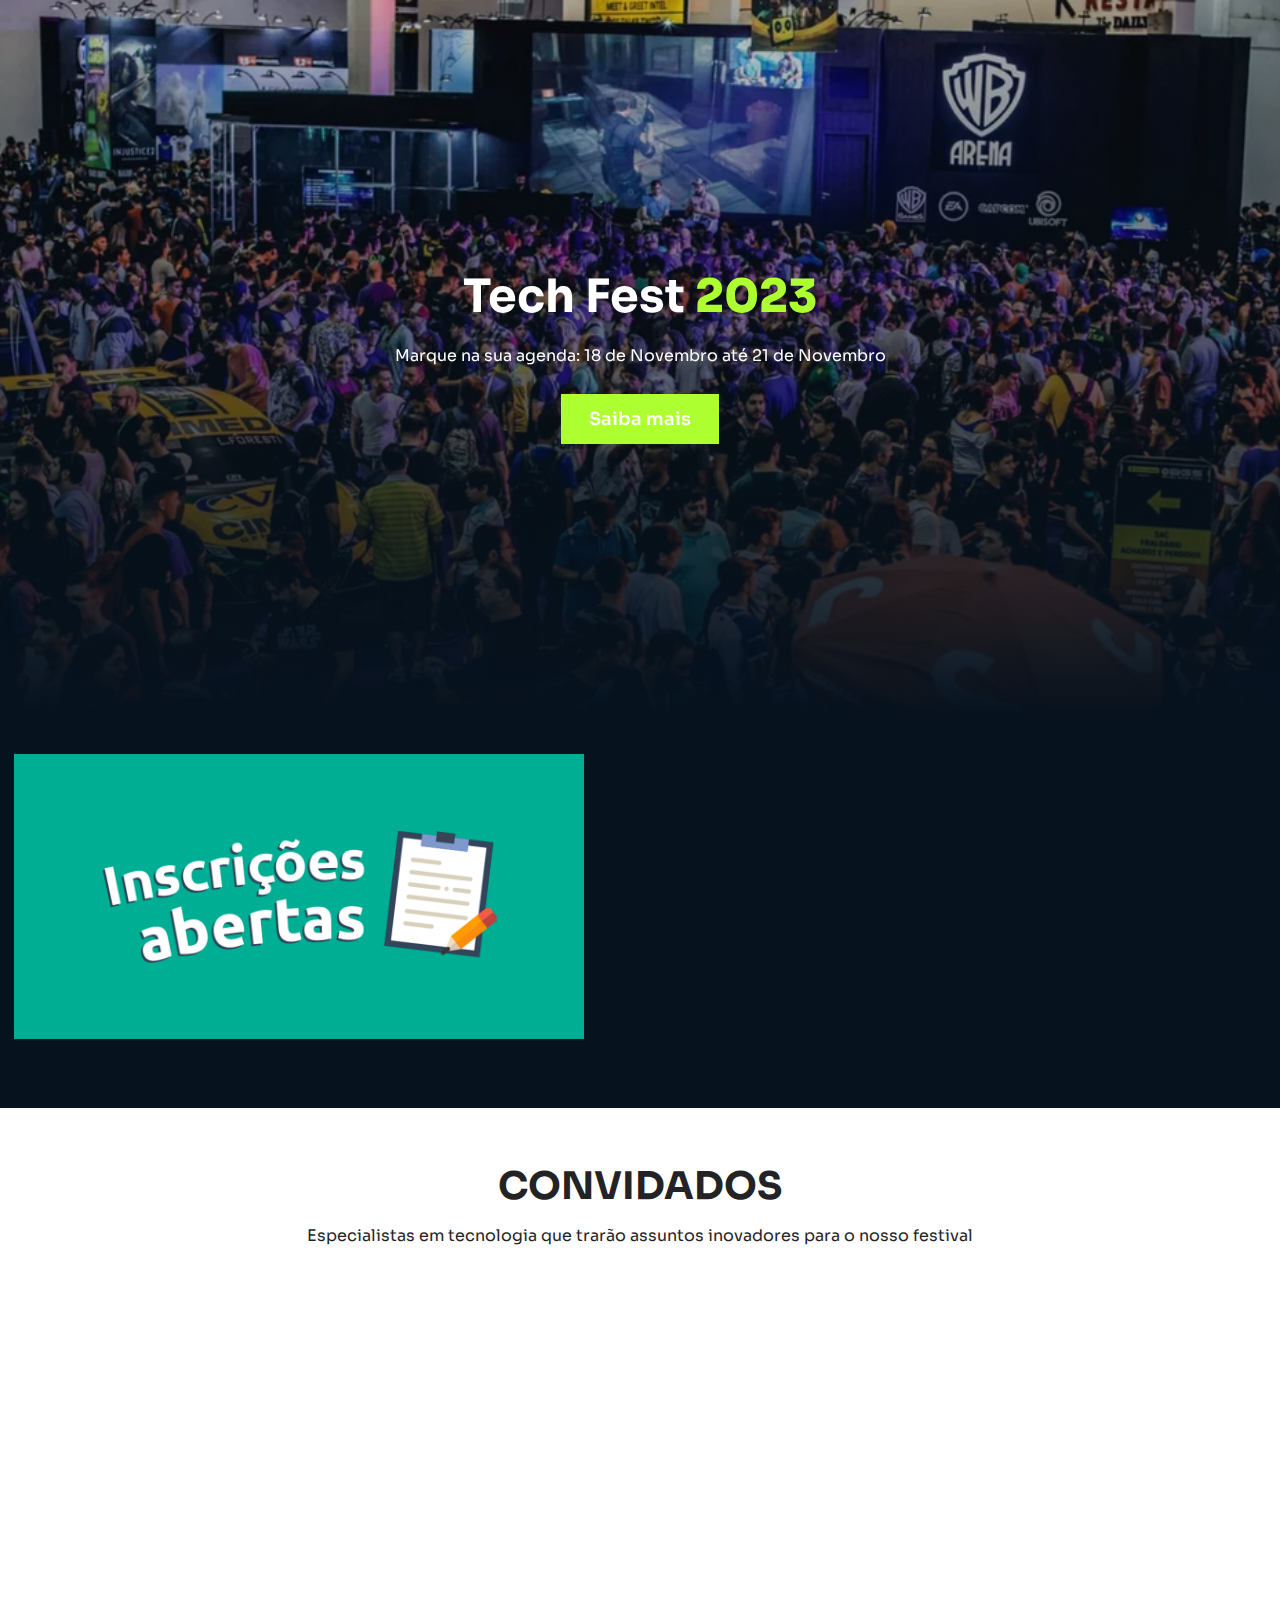
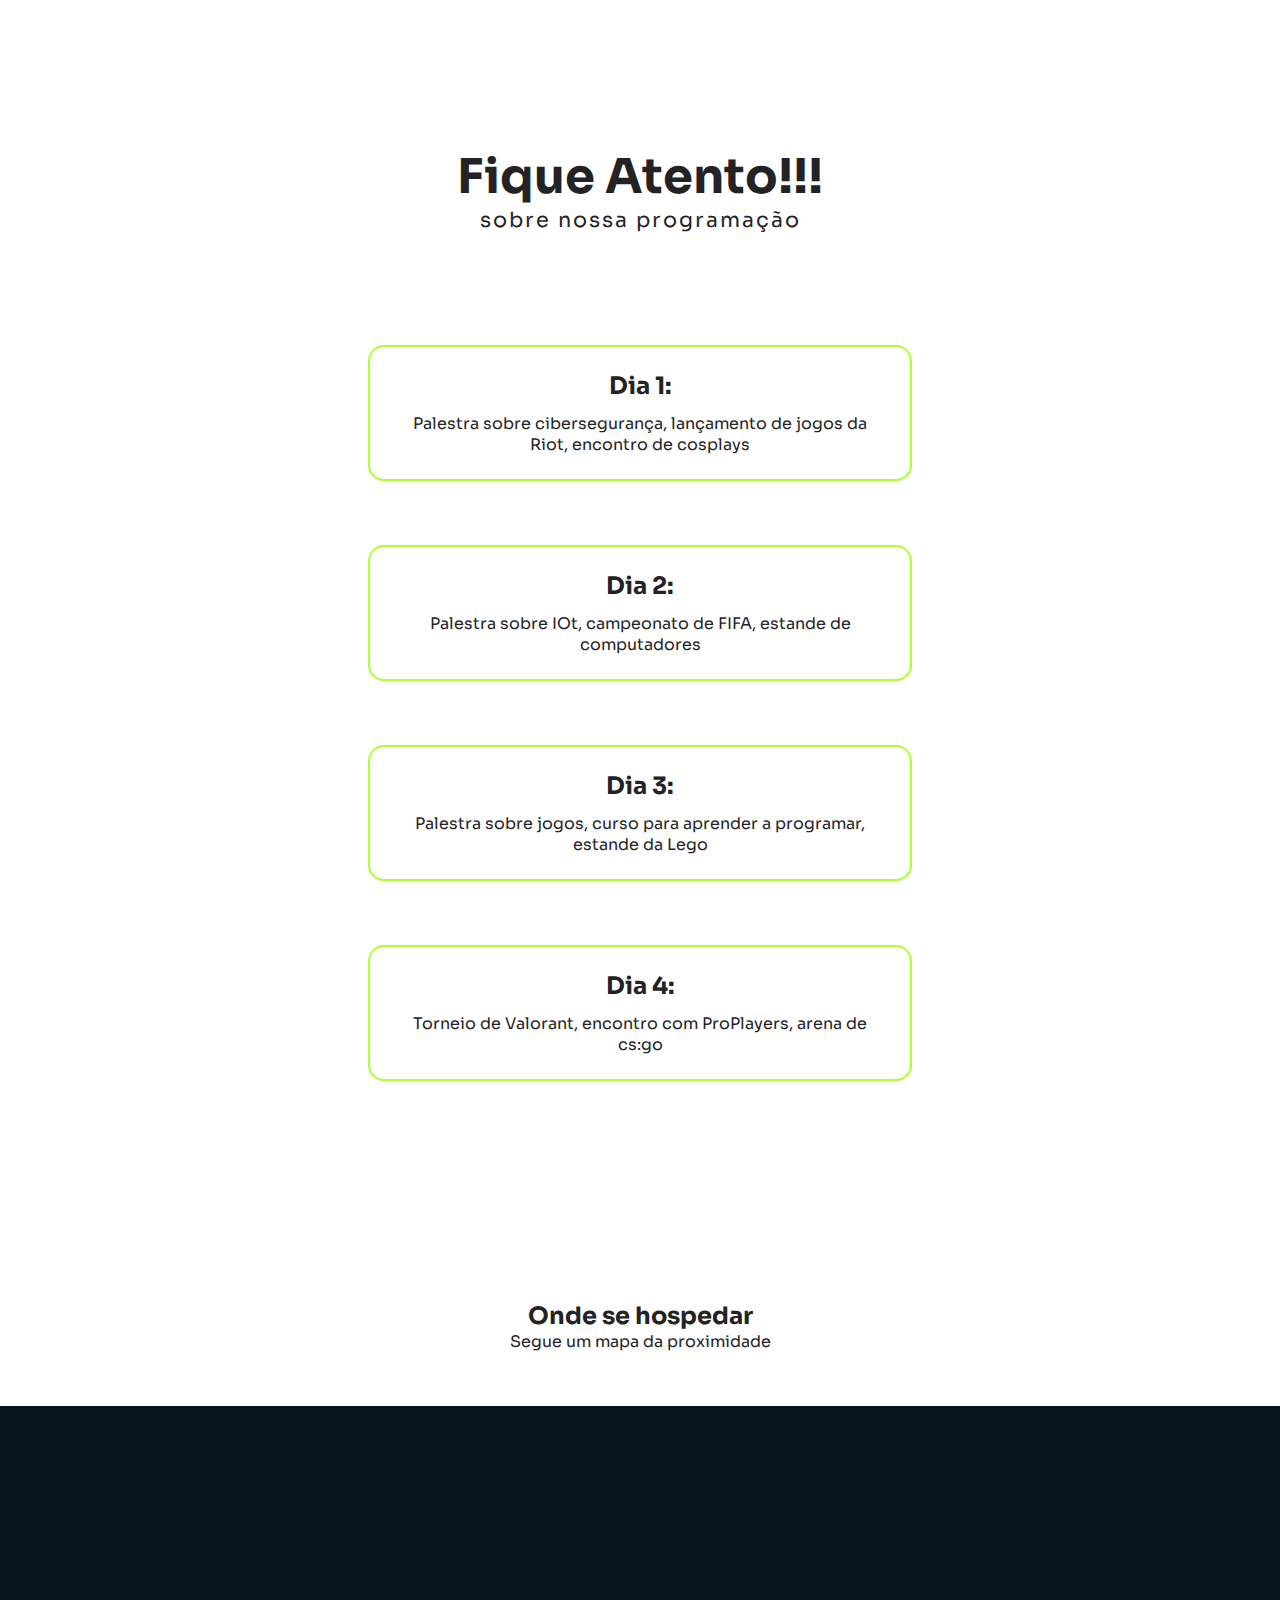
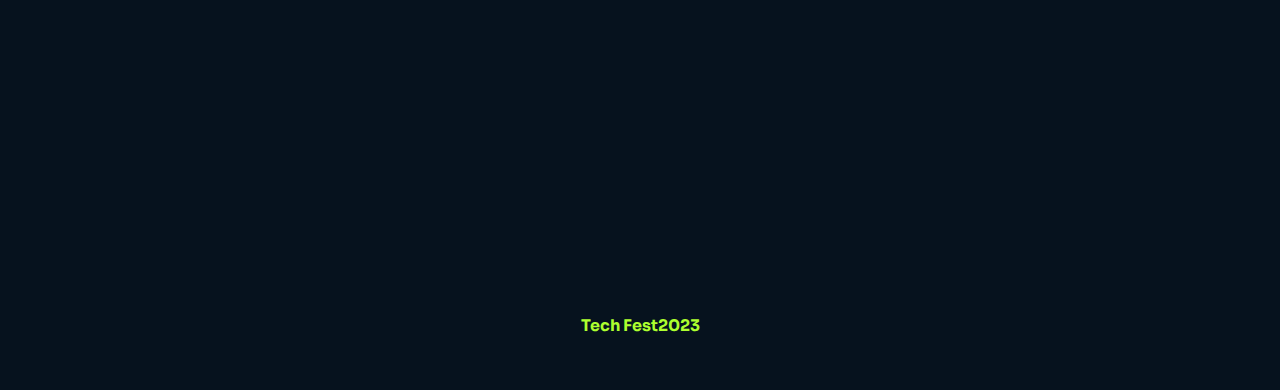
<file: index.html>
<!DOCTYPE html>
<html lang="en">
<head>
  <meta charset="UTF-8">
  <meta name="viewport" content="width=device-width, initial-scale=1.0">

  <link href="https://unpkg.com/aos@2.3.1/dist/aos.css" rel="stylesheet" />
  <link rel="preconnect" href="https://fonts.googleapis.com" />
  <link rel="preconnect" href="https://fonts.gstatic.com" crossorigin />
  <link href="https://fonts.googleapis.com/css2?family=Sora:wght@300;400;500;600&display=swap" rel="stylesheet" />

  <link rel="stylesheet" href="https://cdnjs.cloudflare.com/ajax/libs/font-awesome/6.0.0-beta3/css/all.min.css" integrity="sha512-Fo3rlrZj/k7ujTnHg4CGR2D7kSs0v4LLanw2qksYuRlEzO+tcaEPQogQ0KaoGN26/zrn20ImR1DfuLWnOo7aBA==" crossorigin="anonymous" referrerpolicy="no-referrer" />

  <link rel="stylesheet" href="style.css" />
  <script src="https://unpkg.com/aos@2.3.1/dist/aos.js"></script>


  <title>Tech Fest2023</title>
</head>
<body>
  <!-- HEADER -->
  <div class="bg-home">
    <header>
      <main class="hero container" data-aos="fade-up" data-aos-delay="400">
        <h1>Tech Fest <strong>2023</strong></h1>
        <p>Marque na sua agenda: 18 de Novembro até 21 de Novembro</p>
        <a 
          href="#convidados" 
          class="button-contact" 
          target="_blank"
        >
          Saiba mais
        </a>
      </main>

    </header>

  </div>

  <!-- ABOUT -->
  <section class="about">
    <div class="container about-content">
      <div data-aos="zoom-in" data-aos-delay="100">
        <img 
          src="assets/666214e9-e341-471a-a062-35328673a11d_1200.png" 
          alt="Imagem sobre a barbearia"
        />
      </div>

      <div 
        class="about-description"
        data-aos="zoom-out-left" data-aos-delay="250"
      >
        <h2>Faça já sua Inscrição</h2>
        <a 
          href="formulario.html" 
          class="button-contact" 
          target="_blank"
        >
          Cadastre-se aqui
        </a>
      </div>

    </div>
  </section>

  <!-- SERVICES -->

  <section class="services" id="convidados">

    <div class="services-content container">
      <h2>Convidados</h2>
      <p>Especialistas em tecnologia que trarão assuntos inovadores para o nosso festival</p>
    </div>

    <section class="haircuts">

      <div class="haircut" data-aos="fade-up" data-aos-delay="150">
        <img
          src="assets/palestrante1.jpeg"
          alt="Jose"
        />
        <div class="haircut-info">
          <p><strong>Jose Kovic</strong><br>Especialista em cibersegurança na empresa Google</p>

        </div>
      </div>

      <div class="haircut" data-aos="fade-up" data-aos-delay="250">
        <img
          src="assets/palestrante2.jpeg"
          alt="felipe"
        />
        <div class="haircut-info">
          <p><strong>Felipe Amorim</strong><br>Especialista em iot, fundador de Micro Drones</p>
        </div>
      </div>

      <div class="haircut" data-aos="fade-up" data-aos-delay="400">
        <img
          src="assets/palestrante3.jpeg"
          alt="joao"
        />
        <div class="haircut-info">
          <p><strong>Joao Carlos</strong><br>Engenheiro de Software, trabalha na produção de jogos</p>
        </div>
      </div>

    </section>

    <section>
      <div class="title">
        <h1 class="title__h1">Fique Atento!!!</h1>
        <p class="title__p">sobre nossa programação</p>
        
        <div class="timeline">
          <div class="checkpoint">
            <div class="checkpoint__div">
              <h2 class="dias">Dia 1:</h2>
              <p>Palestra sobre cibersegurança, lançamento de jogos da Riot, encontro de cosplays</p>
            </div>
          </div>
          <div class="checkpoint">
            <div class="checkpoint__div">
              <h2 class="dias">Dia 2:</h2>
              <p>Palestra sobre IOt, campeonato de FIFA, estande de computadores</p>
            </div>
          </div>
          <div class="checkpoint">
            <div class="checkpoint__div">
              <h2 class="dias">Dia 3:</h2>
              <p>Palestra sobre jogos, curso para aprender a programar, estande da Lego</p>
            </div>
          </div>
          <div class="checkpoint">
            <div class="checkpoint__div">
              <h2 class="dias">Dia 4:</h2>
              <p>Torneio de Valorant, encontro com ProPlayers, arena de cs:go</p>
            </div>
          </div>
        </div>    
    </section>

  </section>

  <!-- FOOTER -->

  <div class="services">
    <h2>Onde se hospedar</h2>
    <p>Segue um mapa da proximidade</p>
  </div>

  <iframe
  width="100%"
  src="https://www.google.com/maps/embed?pb=!1m18!1m12!1m3!1d7476.4115143508725!2d-54.58602051703828!3d-20.45674056051272!2m3!1f0!2f0!3f0!3m2!1i1024!2i768!4f13.1!3m3!1m2!1s0x9486e8954ac0b10d%3A0x7149aba0cb5688b8!2sShopping%20Campo%20Grande!5e0!3m2!1sen!2sbr!4v1688840244482!5m2!1sen!2sbr" width="600" height="450" style="border:0;" allowfullscreen="" loading="lazy" referrerpolicy="no-referrer-when-downgrade"></iframe>

  <footer class="footer">
    <strong>Tech Fest2023</strong>
  </footer>
  <script src="script.js"></script>
</body>
</html>
</file>
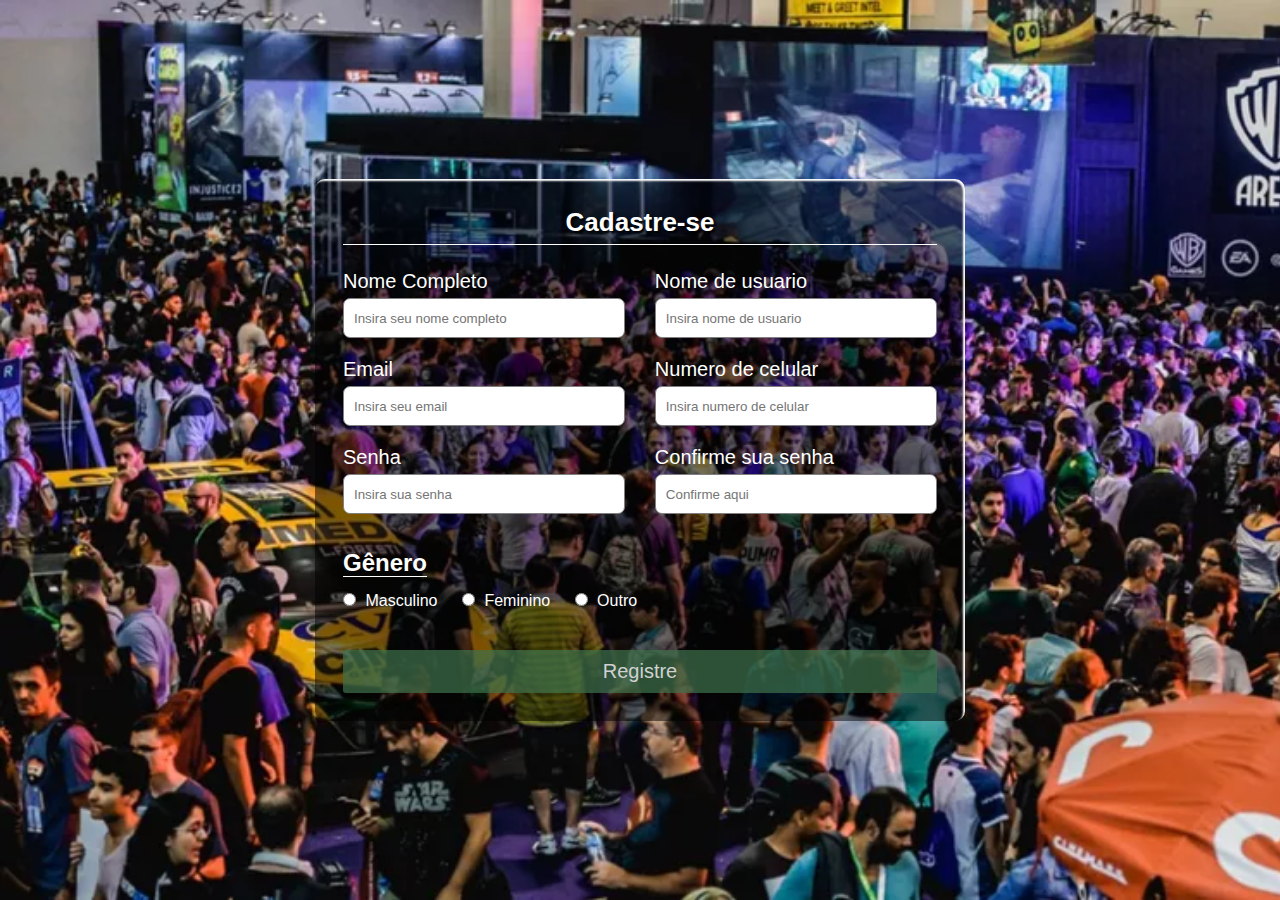
<file: formulario.html>
<!DOCTYPE html>
<html>
  <head>
    <meta charset="utf-8" />
    <title>Cadastre-se</title>
    <meta name="viewport" content="width=device-width,
      initial-scale=1.0"/>
    <link rel="stylesheet" href="formulario.css" />
  </head>
  <body>
    <div class="container">
      <h1 class="form-title">Cadastre-se</h1>
      <form action="#">
        <div class="main-user-info">
          <div class="user-input-box">
            <label for="fullName">Nome Completo</label>
            <input type="text"
                    id="fullName"
                    name="fullName"
                    placeholder="Insira seu nome completo"/>
          </div>
          <div class="user-input-box">
            <label for="username">Nome de usuario</label>
            <input type="text"
                    id="username"
                    name="username"
                    placeholder="Insira nome de usuario"/>
          </div>
          <div class="user-input-box">
            <label for="email">Email</label>
            <input type="email"
                    id="email"
                    name="email"
                    placeholder="Insira seu email"/>
          </div>
          <div class="user-input-box">
            <label for="phoneNumber">Numero de celular</label>
            <input type="text"
                    id="phoneNumber"
                    name="phoneNumber"
                    placeholder="Insira numero de celular"/>
          </div>
          <div class="user-input-box">
            <label for="password">Senha</label>
            <input type="password"
                    id="password"
                    name="password"
                    placeholder="Insira sua senha"/>
          </div>
          <div class="user-input-box">
            <label for="confirmPassword">Confirme sua senha</label>
            <input type="password"
                    id="confirmPassword"
                    name="confirmPassword"
                    placeholder="Confirme aqui"/>
          </div>
        </div>
        <div class="gender-details-box">
          <span class="gender-title">Gênero</span>
          <div class="gender-category">
            <input type="radio" name="gender" id="male">
            <label for="male">Masculino</label>
            <input type="radio" name="gender" id="female">
            <label for="female">Feminino</label>
            <input type="radio" name="gender" id="other">
            <label for="other">Outro</label>
          </div>
        </div>
        <div class="form-submit-btn">
          <input type="submit" value="Registre">
        </div>
      </form>
    </div>
  </body>
</html>
</file>
<file: style.css>
* {
  margin: 0;
  padding: 0;
  box-sizing: border-box;
  outline: 0;
}

header {
  width: 100%;
}

strong {
  color: greenyellow;
}

.header-content {
  display: flex;
  align-items: center;
  justify-content: space-between;
  color: #FFF;
}

header ul {
  position: relative;
  display: flex;
}

header ul li {
  list-style: none;
}

header ul li a {
  display: inline-block;
  font-weight: 400;
  color: var(--verde-lima);
  margin-left: 40px;
  text-decoration: none;
}

i {
  color: #FFF;
}

.header-icons {
  display: flex;
  gap: 14px;
}

.header-icons a:hover i {
  animation: translateY 0.8s infinite alternate;
  color: #d34040;
}

@keyframes translateY {
  from {
    transform: translateY(0) scale(1);
  }
  to {
    transform: translateY(-8px) scale(1.1);
  }
}
.header-button {
  border: 1px solid #FFF;
  padding: 8px 24px;
  border-radius: 4px;
  color: #FFF;
  background-color: transparent;
  transition: background-color 0.8s;
}

.header-button:hover {
  border: 1px solid #d34040;
  background-color: #d34040;
}

.header-logo {
  display: flex;
  align-items: center;
  justify-content: center;
  margin-top: 14px;
}

@media screen and (max-width: 768px) {
  .header-content {
    width: 100%;
    flex-direction: column;
    align-items: center;
    justify-content: center;
  }
  .header-content i {
    margin-top: 16px;
    font-size: 34px;
  }
  .header-logo img {
    width: 160px;
    margin-top: 46px;
  }
  .header-button {
    display: none;
  }
}
.container {
  max-width: 1440px;
  margin: 0 auto;
  padding: 0 8px;
}

.bg-home {
  position: relative;
}

.bg-home::before {
  content: "";
  display: block;
  position: absolute;
  background-image: linear-gradient(to bottom, rgba(6, 18, 30, 0.1), #06121e), url("../assets/brasilgameshow.webp");
  left: 0;
  top: 0;
  width: 100%;
  height: 100%;
  z-index: -1;
  background-size: cover;
  background-repeat: no-repeat;
  background-position: 50% 0;
  opacity: 0.9;
}

.hero {
  color: #FFF;
  min-height: 80vh;
  display: flex;
  flex-direction: column;
  align-items: center;
  justify-content: center;
  padding: 14px;
}
.hero h1 {
  text-align: center;
  line-height: 150%;
  max-width: 940px;
  font-size: 46px;
}
.hero p {
  text-align: center;
  margin: 14px 0;
}

.button-contact {
  padding: 14px 28px;
  color: #FFF;
  background-color: greenyellow;
  border: 0;
  font-size: 18px;
  font-weight: 600;
  margin: 14px 0;
}

.button-contact:hover {
  animation: scaleButton 0.8s alternate infinite;
}

@keyframes scaleButton {
  from {
    transform: scale(1);
  }
  to {
    transform: scale(1.07);
  }
}
@media screen and (max-width: 768px) {
  .hero {
    min-height: 60vh;
  }
  .hero h1 {
    font-size: 34px;
    padding: 0 14px;
    width: 100%;
  }
  .hero p {
    font-size: 14px;
  }
}
@media screen and (max-width: 480px) {
  .hero h1 {
    font-size: 24px;
  }
}
.about {
  background-color: #06121e;
  overflow: hidden;
  color: #FFF;
}

.about-content {
  display: flex;
  align-items: center;
  justify-content: center;
  gap: 14px;
  padding: 34px 14px 64px 14px;
}
.about-content img {
  max-width: 570px;
}

.about-content div {
  flex: 1;
}

.about-description h2 {
  font-size: 38px;
  margin-bottom: 24px;
}
.about-description p {
  margin-bottom: 14px;
  line-height: 150%;
}

@media screen and (max-width: 768px) {
  .about-content {
    flex-direction: column;
  }
}
.services {
  background-color: #FFF;
  color: #232224;
  display: flex;
  flex-direction: column;
  align-items: center;
  justify-content: center;
  padding: 54px 14px;
}

.services-content h2 {
  text-transform: uppercase;
  text-align: center;
  font-size: 38px;
  margin-bottom: 14px;
}

.services-content p {
  line-height: 150%;
  margin-bottom: 14px;
  text-align: center;
  max-width: 780px;
}

.haircuts {
  display: flex;
  justify-content: center;
  align-items: center;
  gap: 16px;
  padding: 0 44px 34px 44px;
}

.haircut {
  flex: 1;
  display: flex;
  flex-direction: column;
  background-color: #FFF;
  border-radius: 8px;
  box-shadow: 0px -1px 17px -4px rgba(0, 0, 0, 0.45);
  overflow: hidden;
}
.haircut img {
  width: 100%;
  max-width: 354px;
  transition: transform 0.2s;
}

.haircut img:hover {
  transform: scale(1.2);
  z-index: 1;
}

.haircut-info {
  width: 100%;
  display: flex;
  justify-content: space-between;
  padding: 14px;
  background-color: #FFF;
  z-index: 99;
}

.haircut-info button {
  color: #FFF;
  background-color: #d94140;
  padding: 4px 8px;
  border-radius: 4px;
  border: 0;
  cursor: default;
}

@media screen and (max-width: 768px) {
  .haircuts {
    flex-direction: column;
  }
  .haircut img {
    max-width: 740px;
  }
}
.footer {
  display: flex;
  flex-direction: column;
  align-items: center;
  justify-content: center;
  padding: 54px 0;
  gap: 24px;
  color: #FFF;
}

.footer-icons {
  display: flex;
  gap: 8px;
  color: #FFF;
}

.btn-whatsapp {
  position: fixed;
  bottom: 14px;
  right: 24px;
  z-index: 99;
}
.btn-whatsapp img {
  max-width: 74px;
  transition: transform 0.4s;
}
.btn-whatsapp img:hover {
  transform: scale(1.1);
}

.btn-whatsapp .tooltip-text {
  visibility: hidden;
  position: absolute;
  width: 120px;
  top: 8px;
  left: -144px;
  padding: 6px;
  border-radius: 8px;
  text-align: center;
  background-color: #232224;
  color: #FFF;
  opacity: 0;
  transition: opacity 0.4s;
}

.btn-whatsapp:hover .tooltip-text {
  visibility: visible;
  opacity: 1;
}

@media screen and (max-width: 768px) {
  .btn-whatsapp img {
    max-width: 64px;
  }
}
body {
  font-family: "Sora", sans-serif;
  width: 100%;
  height: 100vh;
  position: relative;
  background-color: #06121e;
}

button {
  font-family: "Sora", sans-serif;
  cursor: pointer;
}

svg {
  width: 100%;
}

img {
  width: 100%;
}

a {
  cursor: pointer;
  text-decoration: none;
}/*# sourceMappingURL=style.css.map */

.title__h1 {
  margin-top: 0.3rem;
  font-size: 3em;
}

.dias {
  margin-bottom: 0.5em;
}

.title {
  text-align: center;
}

.title__p {
  color: var(--verde-lima);
  font-size: 1.3em;
  letter-spacing: 2px;
}

.timeline {
  margin: 5em auto;
  max-width: 34.15em;
}

.checkpoint {
  max-width: 34em;
  padding-top: 2em;
  padding-bottom: 2em;
  position: relative;
}

.checkpoint__div {
  border: 2px solid greenyellow;
  border-radius: 1em;
  padding: 1.5em;
}
</file>
<file: formulario.css>
*{
    padding: 0;
    margin: 0;
    box-sizing: border-box;
    font-family: sans-serif;
}

body{
    display: flex;
    height: 100vh;
    justify-content: center;
    align-items: center;
    background: url(assets/brasilgameshow.webp);
    background-size: cover;
}

.container{
    width: 100%;
    max-width: 650px;
    background: rgba(0, 0, 0, 0.5);
    padding: 28px;
    margin: 0 28px;
    border-radius: 10px;
    box-shadow: inset -2px 2px 2px white;
}

.form-title{
    font-size: 26px;
    font-weight: 600;
    text-align: center;
    padding-bottom: 6px;
    color: white;
    text-shadow: 2px 2px 2px black;
    border-bottom: solid 1px white;
}

.main-user-info{
    display: flex;
    flex-wrap: wrap;
    justify-content: space-between;
    padding: 20px 0;
}

.user-input-box:nth-child(2n){
    justify-content: end;
}

.user-input-box{
    display: flex;
    flex-wrap: wrap;
    width: 50%;
    padding-bottom: 15px;
}

.user-input-box label{
    width: 95%;
    color: white;
    font-size: 20px;
    font-weight: 400;
    margin: 5px 0;
}

.user-input-box input{
    height: 40px;
    width: 95%;
    border-radius: 7px;
    outline: none;
    border: 1px solid grey;
    padding: 0 10px;
}

.gender-title{
    color:white;
    font-size: 24px;
    font-weight: 600;
    border-bottom: 1px solid white;
}

.gender-category{
    margin: 15px 0;
    color: white;
}

.gender-category label{
    padding: 0 20px 0 5px;
}

.gender-category label,
.gender-category input,
.form-submit-btn input{
    cursor: pointer;
}

.form-submit-btn{
    margin-top: 40px;
}

.form-submit-btn input{
    display: block;
    width: 100%;
    margin-top: 10px;
    font-size: 20px;
    padding: 10px;
    border:none;
    border-radius: 3px;
    color: rgb(209, 209, 209);
    background: rgba(63, 114, 76, 0.7);
}

.form-submit-btn input:hover{
    background: rgba(56, 204, 93, 0.7);
    color: rgb(255, 255, 255);
}

@media(max-width: 600px){
    .container{
        min-width: 280px;
    }

    .user-input-box{
        margin-bottom: 12px;
        width: 100%;
    }

    .user-input-box:nth-child(2n){
        justify-content: space-between;
    }

    .gender-category{
        display: flex;
        justify-content: space-between;
        width: 100%;
    }

    .main-user-info{
        max-height: 380px;
        overflow: auto;
    }

    .main-user-info::-webkit-scrollbar{
        width: 0;
    }
}
</file>
